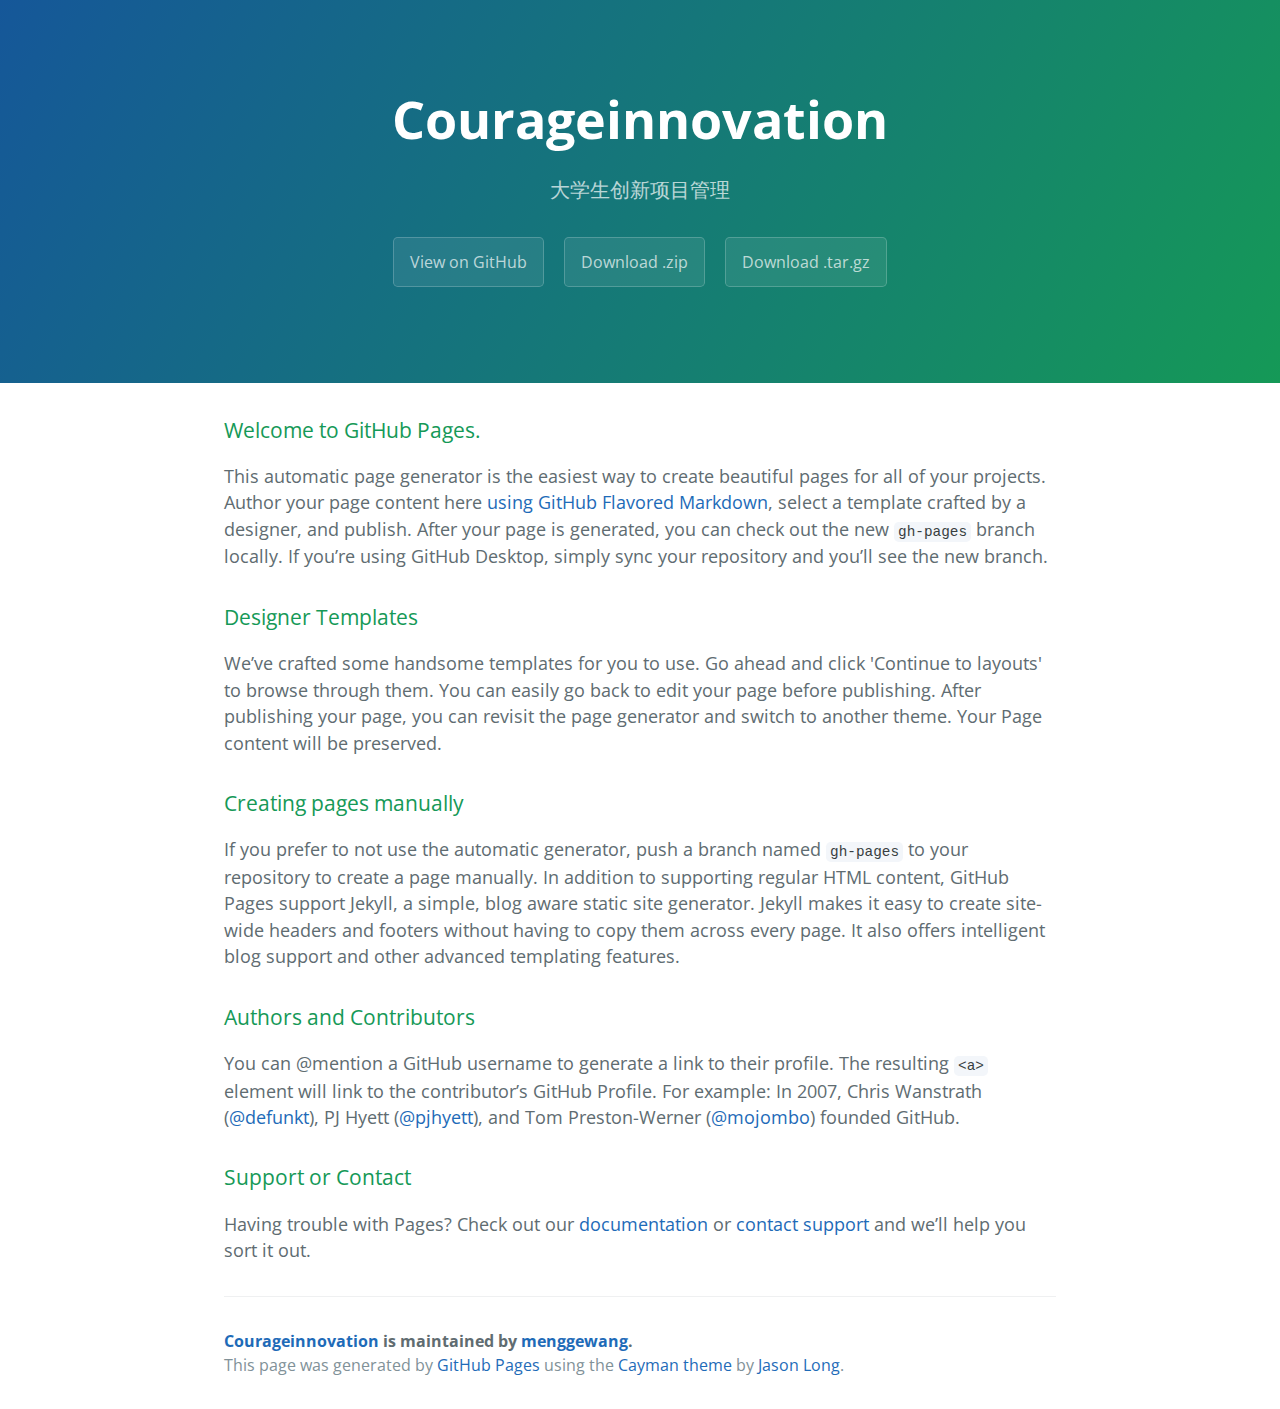
<file: index.html>
<!DOCTYPE html>
<html lang="en-us">
  <head>
    <meta charset="UTF-8">
    <title>Courageinnovation by menggewang</title>
    <meta name="viewport" content="width=device-width, initial-scale=1">
    <link rel="stylesheet" type="text/css" href="stylesheets/normalize.css" media="screen">
    <link href='https://fonts.googleapis.com/css?family=Open+Sans:400,700' rel='stylesheet' type='text/css'>
    <link rel="stylesheet" type="text/css" href="stylesheets/stylesheet.css" media="screen">
    <link rel="stylesheet" type="text/css" href="stylesheets/github-light.css" media="screen">
  </head>
  <body>
    <section class="page-header">
      <h1 class="project-name">Courageinnovation</h1>
      <h2 class="project-tagline">大学生创新项目管理</h2>
      <a href="https://github.com/menggewang/CourageInnovation" class="btn">View on GitHub</a>
      <a href="https://github.com/menggewang/CourageInnovation/zipball/master" class="btn">Download .zip</a>
      <a href="https://github.com/menggewang/CourageInnovation/tarball/master" class="btn">Download .tar.gz</a>
    </section>

    <section class="main-content">
      <h3>
<a id="welcome-to-github-pages" class="anchor" href="#welcome-to-github-pages" aria-hidden="true"><span aria-hidden="true" class="octicon octicon-link"></span></a>Welcome to GitHub Pages.</h3>

<p>This automatic page generator is the easiest way to create beautiful pages for all of your projects. Author your page content here <a href="https://guides.github.com/features/mastering-markdown/">using GitHub Flavored Markdown</a>, select a template crafted by a designer, and publish. After your page is generated, you can check out the new <code>gh-pages</code> branch locally. If you’re using GitHub Desktop, simply sync your repository and you’ll see the new branch.</p>

<h3>
<a id="designer-templates" class="anchor" href="#designer-templates" aria-hidden="true"><span aria-hidden="true" class="octicon octicon-link"></span></a>Designer Templates</h3>

<p>We’ve crafted some handsome templates for you to use. Go ahead and click 'Continue to layouts' to browse through them. You can easily go back to edit your page before publishing. After publishing your page, you can revisit the page generator and switch to another theme. Your Page content will be preserved.</p>

<h3>
<a id="creating-pages-manually" class="anchor" href="#creating-pages-manually" aria-hidden="true"><span aria-hidden="true" class="octicon octicon-link"></span></a>Creating pages manually</h3>

<p>If you prefer to not use the automatic generator, push a branch named <code>gh-pages</code> to your repository to create a page manually. In addition to supporting regular HTML content, GitHub Pages support Jekyll, a simple, blog aware static site generator. Jekyll makes it easy to create site-wide headers and footers without having to copy them across every page. It also offers intelligent blog support and other advanced templating features.</p>

<h3>
<a id="authors-and-contributors" class="anchor" href="#authors-and-contributors" aria-hidden="true"><span aria-hidden="true" class="octicon octicon-link"></span></a>Authors and Contributors</h3>

<p>You can @mention a GitHub username to generate a link to their profile. The resulting <code>&lt;a&gt;</code> element will link to the contributor’s GitHub Profile. For example: In 2007, Chris Wanstrath (<a href="https://github.com/defunkt" class="user-mention">@defunkt</a>), PJ Hyett (<a href="https://github.com/pjhyett" class="user-mention">@pjhyett</a>), and Tom Preston-Werner (<a href="https://github.com/mojombo" class="user-mention">@mojombo</a>) founded GitHub.</p>

<h3>
<a id="support-or-contact" class="anchor" href="#support-or-contact" aria-hidden="true"><span aria-hidden="true" class="octicon octicon-link"></span></a>Support or Contact</h3>

<p>Having trouble with Pages? Check out our <a href="https://help.github.com/pages">documentation</a> or <a href="https://github.com/contact">contact support</a> and we’ll help you sort it out.</p>

      <footer class="site-footer">
        <span class="site-footer-owner"><a href="https://github.com/menggewang/CourageInnovation">Courageinnovation</a> is maintained by <a href="https://github.com/menggewang">menggewang</a>.</span>

        <span class="site-footer-credits">This page was generated by <a href="https://pages.github.com">GitHub Pages</a> using the <a href="https://github.com/jasonlong/cayman-theme">Cayman theme</a> by <a href="https://twitter.com/jasonlong">Jason Long</a>.</span>
      </footer>

    </section>

  
  </body>
</html>
</file>
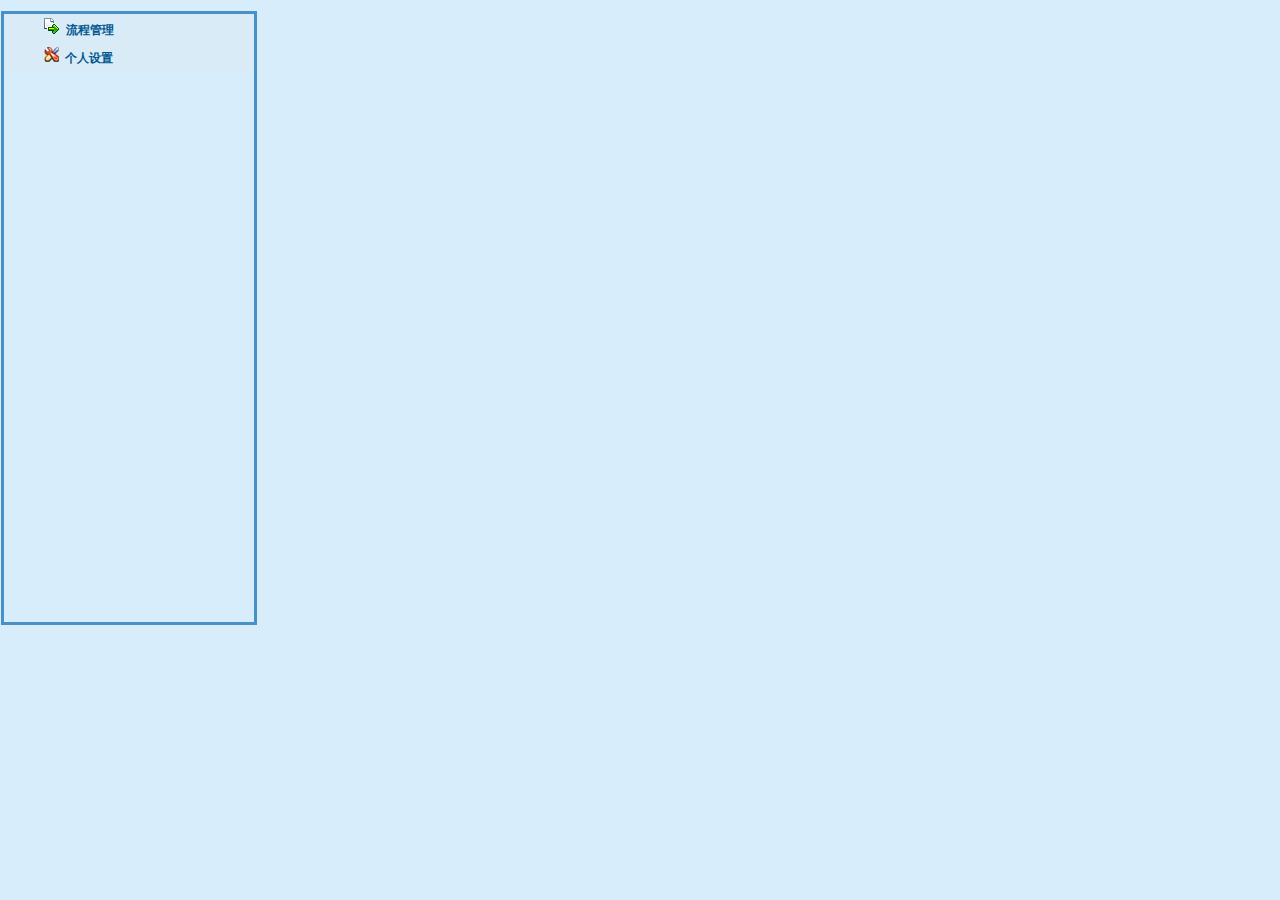
<file: left.html>
<html>
<head>
<title>导航菜单</title>
<meta http-equiv="Content-Type" content="text/html; charset=utf-8" />
<script language="JavaScript" src="js/jquery.js"></script>
<link type="text/css" rel="stylesheet" href="css/menu.css"  />
<script type="text/javascript">
	function menuClick(menu){
		$(menu).next().toggle();
		}
	
</script>
</head>
<body>
<div id="Menu">
    <ul id="MenuUl">
        <li class="level1">
            <div onClick="menuClick(this)" onClick="menuClick(this)" class="level1Style"><img src="images/FUNC20057.gif">&nbsp;&nbsp;流程管理</div>
            <ul style="display: none;" class="MenuLevel2">
                <li class="level2">
                    <div class="level2Style"><img src="images/menu_arrow_single.gif">&nbsp;&nbsp;查看申报的项目</div>
                </li>
                <li class="level2">
                    <div class="level2Style"><img src="images/menu_arrow_single.gif">&nbsp;&nbsp;申报项目</div>
                </li>
                <li class="level2">
                    <div class="level2Style"><img src="images/menu_arrow_single.gif">&nbsp;&nbsp;上传中期检查报告</div>
                </li>
                <li class="level2">
                    <div class="level2Style"><img src="images/menu_arrow_single.gif">&nbsp;&nbsp;上传结项报告</div>
                </li>
                <li class="level2">
                	<div class="level2Style"><img src="images/menu_arrow_single.gif">&nbsp;&nbsp;上传论文</div>
                </li>
                <li class="level2">
                    <div class="level2Style"><img src="images/menu_arrow_single.gif">&nbsp;&nbsp;新增表</div>
                </li>
            </ul>
        </li>
        <li class="level1">
            <div onClick="menuClick(this);" class="level1Style"><img src="images/FUNC20077.gif">&nbsp;&nbsp;个人设置</div>
            <ul style="display: none;" class="MenuLevel2">
                <li class="level2">
                    <div class="level2Style"><img src="images/menu_arrow_single.gif"><a target="right" href="http://blog.sina.com.cn/s/blog_66d8992d0100pb5i.html">&nbsp;&nbsp;个人信息</a></div>
                </li>
                <li class="level2">
                    <div class="level2Style"><img src="images/menu_arrow_single.gif"><a target="right" href="wenzang.html">&nbsp;&nbsp;密码修改</a></div>
                </li>
             </ul>
    </ul>
</div>
</body>
</html>
</file>
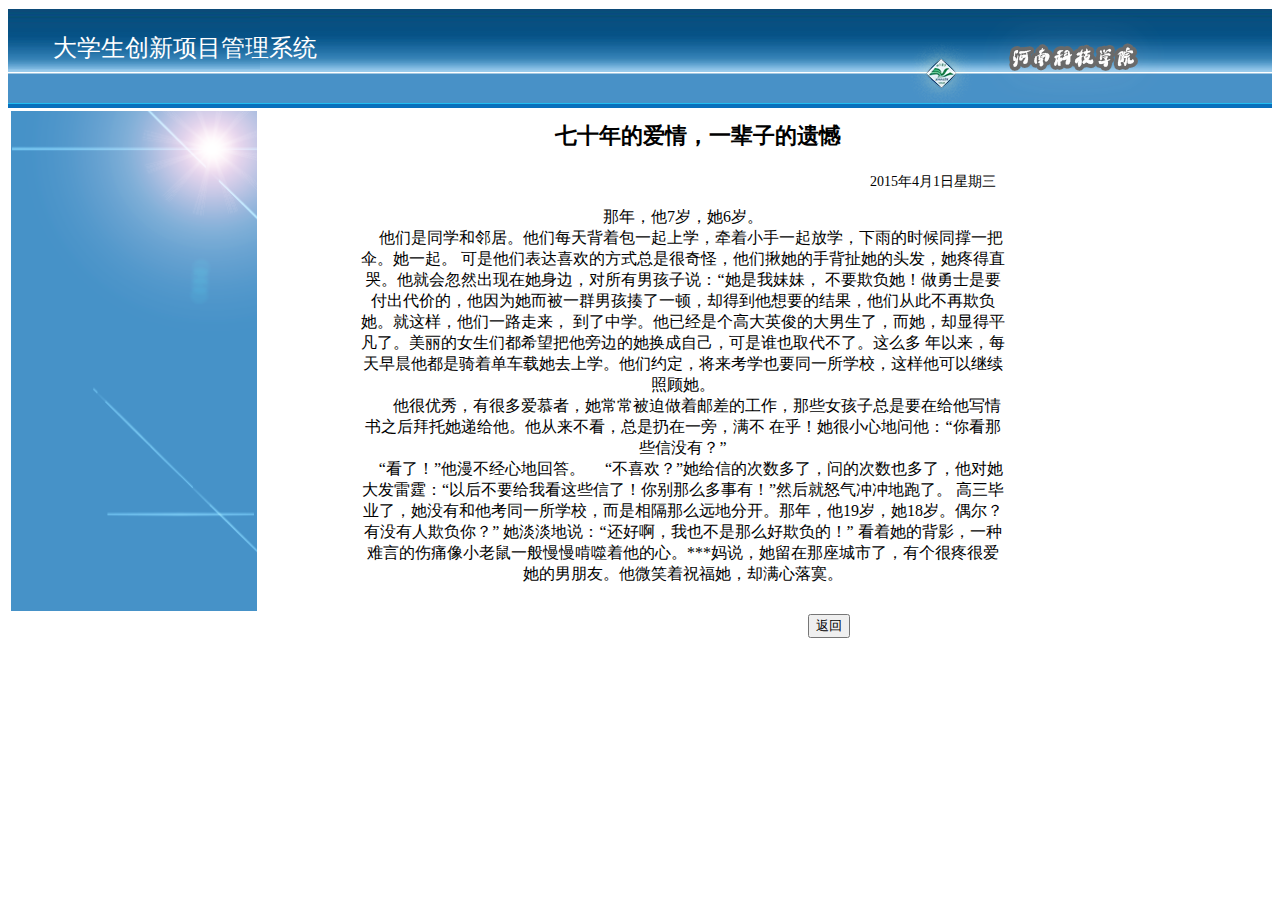
<file: wenzang.html>
<!DOCTYPE html PUBLIC "-//W3C//DTD XHTML 1.0 Transitional//EN" "http://www.w3.org/TR/xhtml1/DTD/xhtml1-transitional.dtd">
<html xmlns="http://www.w3.org/1999/xhtml">
<head>
<link  href='wenzang.css' type="text/css" rel="stylesheet" />
<meta http-equiv="Content-Type" content="text/html; charset=utf-8" />
<title>无标题文档</title>
</head>

<body>
	<div id="header">
    	<div style="float:left;">
        	<font>大学生创新项目管理系统</font>
         </div>
         <div style="float:right;"><img src="images/7.png" /><img style="margin-right:100px;" src="images/hh.png" /></div>
    </div>
    <table width="1000" border="0">
      <tr>
        <th scope="col" style="text-align:left;">
        	<div class="zuo"><img src="images/zuo.png" width="246" height="500" /></div>	
        </th>
        <th scope="col">
        	<div class="zhong">
            <p class="title">七十年的爱情，一辈子的遗憾</p>
            <p class="time">2015年4月1日星期三</p>
            <p>
            <font>
                那年，他7岁，她6岁。<br />
                &nbsp;&nbsp;&nbsp;&nbsp;他们是同学和邻居。他们每天背着包一起上学，牵着小手一起放学，下雨的时候同撑一把伞。她一起。
                可是他们表达喜欢的方式总是很奇怪，他们揪她的手背扯她的头发，她疼得直哭。他就会忽然出现在她身边，对所有男孩子说：“她是我妹妹，
                不要欺负她！做勇士是要付出代价的，他因为她而被一群男孩揍了一顿，却得到他想要的结果，他们从此不再欺负她。就这样，他们一路走来，
                到了中学。他已经是个高大英俊的大男生了，而她，却显得平凡了。美丽的女生们都希望把他旁边的她换成自己，可是谁也取代不了。这么多
                年以来，每天早晨他都是骑着单车载她去上学。他们约定，将来考学也要同一所学校，这样他可以继续照顾她。<br />　
                &nbsp;&nbsp;他很优秀，有很多爱慕者，她常常被迫做着邮差的工作，那些女孩子总是要在给他写情书之后拜托她递给他。他从来不看，总是扔在一旁，满不
                在乎！她很小心地问他：“你看那些信没有？”<br />
                &nbsp;&nbsp;&nbsp;&nbsp;“看了！”他漫不经心地回答。
              　“不喜欢？”她给信的次数多了，问的次数也多了，他对她大发雷霆：“以后不要给我看这些信了！你别那么多事有！”然后就怒气冲冲地跑了。
                高三毕业了，她没有和他考同一所学校，而是相隔那么远地分开。那年，他19岁，她18岁。偶尔？有没有人欺负你？”
                她淡淡地说：“还好啊，我也不是那么好欺负的！”
                看着她的背影，一种难言的伤痛像小老鼠一般慢慢啃噬着他的心。***妈说，她留在那座城市了，有个很疼很爱她的男朋友。他微笑着祝福她，却满心落寞。<br />
            </p>
            </font>
        </div>	
        </th>
      </tr>
    </table>
      <input name="fanhui" type="button" value="返回" style="margin-left:800px;"/>
    </div>
</body>
</html>
</file>
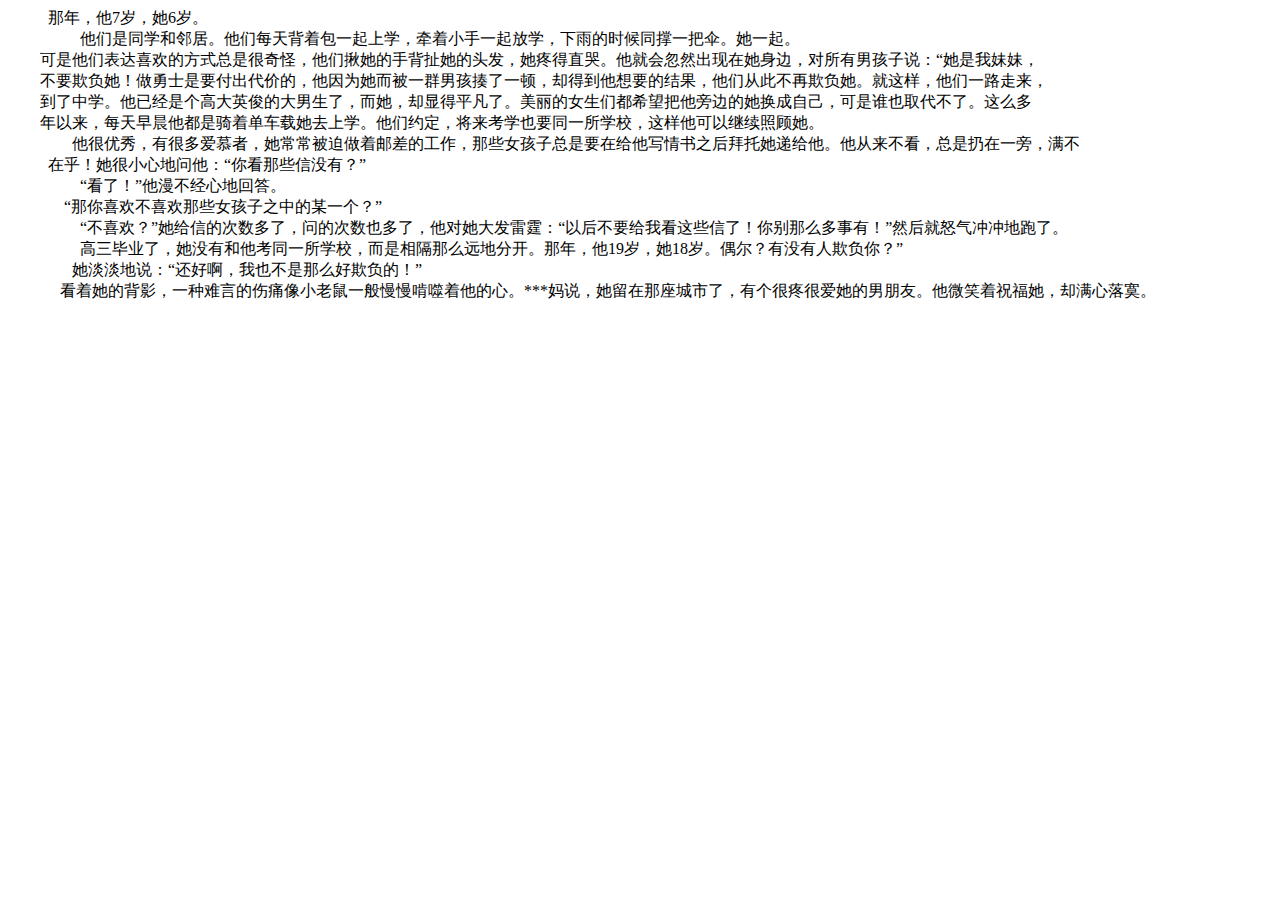
<file: wenzhang.html>
<!DOCTYPE html PUBLIC "-//W3C//DTD XHTML 1.0 Transitional//EN" "http://www.w3.org/TR/xhtml1/DTD/xhtml1-transitional.dtd">
<html xmlns="http://www.w3.org/1999/xhtml">
<head>
<meta http-equiv="Content-Type" content="text/html; charset=utf-8" />
<title>无标题文档</title>
</head>

<body style="margin-left:40px;">
	<font>
        &nbsp;&nbsp;那年，他7岁，她6岁。<br />
 　　&nbsp;&nbsp;他们是同学和邻居。他们每天背着包一起上学，牵着小手一起放学，下雨的时候同撑一把伞。她一起。<br />
   可是他们表达喜欢的方式总是很奇怪，他们揪她的手背扯她的头发，她疼得直哭。他就会忽然出现在她身边，对所有男孩子说：“她是我妹妹，<br />
   不要欺负她！做勇士是要付出代价的，他因为她而被一群男孩揍了一顿，却得到他想要的结果，他们从此不再欺负她。就这样，他们一路走来，<br />
   到了中学。他已经是个高大英俊的大男生了，而她，却显得平凡了。美丽的女生们都希望把他旁边的她换成自己，可是谁也取代不了。这么多<br />
   年以来，每天早晨他都是骑着单车载她去上学。他们约定，将来考学也要同一所学校，这样他可以继续照顾她。　<br />
 　  &nbsp;&nbsp; 他很优秀，有很多爱慕者，她常常被迫做着邮差的工作，那些女孩子总是要在给他写情书之后拜托她递给他。他从来不看，总是扔在一旁，满不<br />
   &nbsp;&nbsp;在乎！她很小心地问他：“你看那些信没有？”<br />
 　　&nbsp;&nbsp;“看了！”他漫不经心地回答。　<br />
  　&nbsp;&nbsp;“那你喜欢不喜欢那些女孩子之中的某一个？”<br />
 　&nbsp;&nbsp;　“不喜欢？”她给信的次数多了，问的次数也多了，他对她大发雷霆：“以后不要给我看这些信了！你别那么多事有！”然后就怒气冲冲地跑了。<br />
 　&nbsp;&nbsp;　高三毕业了，她没有和他考同一所学校，而是相隔那么远地分开。那年，他19岁，她18岁。偶尔？有没有人欺负你？”<br />
 　　她淡淡地说：“还好啊，我也不是那么好欺负的！”　<br />
 　 看着她的背影，一种难言的伤痛像小老鼠一般慢慢啃噬着他的心。***妈说，她留在那座城市了，有个很疼很爱她的男朋友。他微笑着祝福她，却满心落寞。<br />
 　　
	</font>
</body>
</html>
</file>
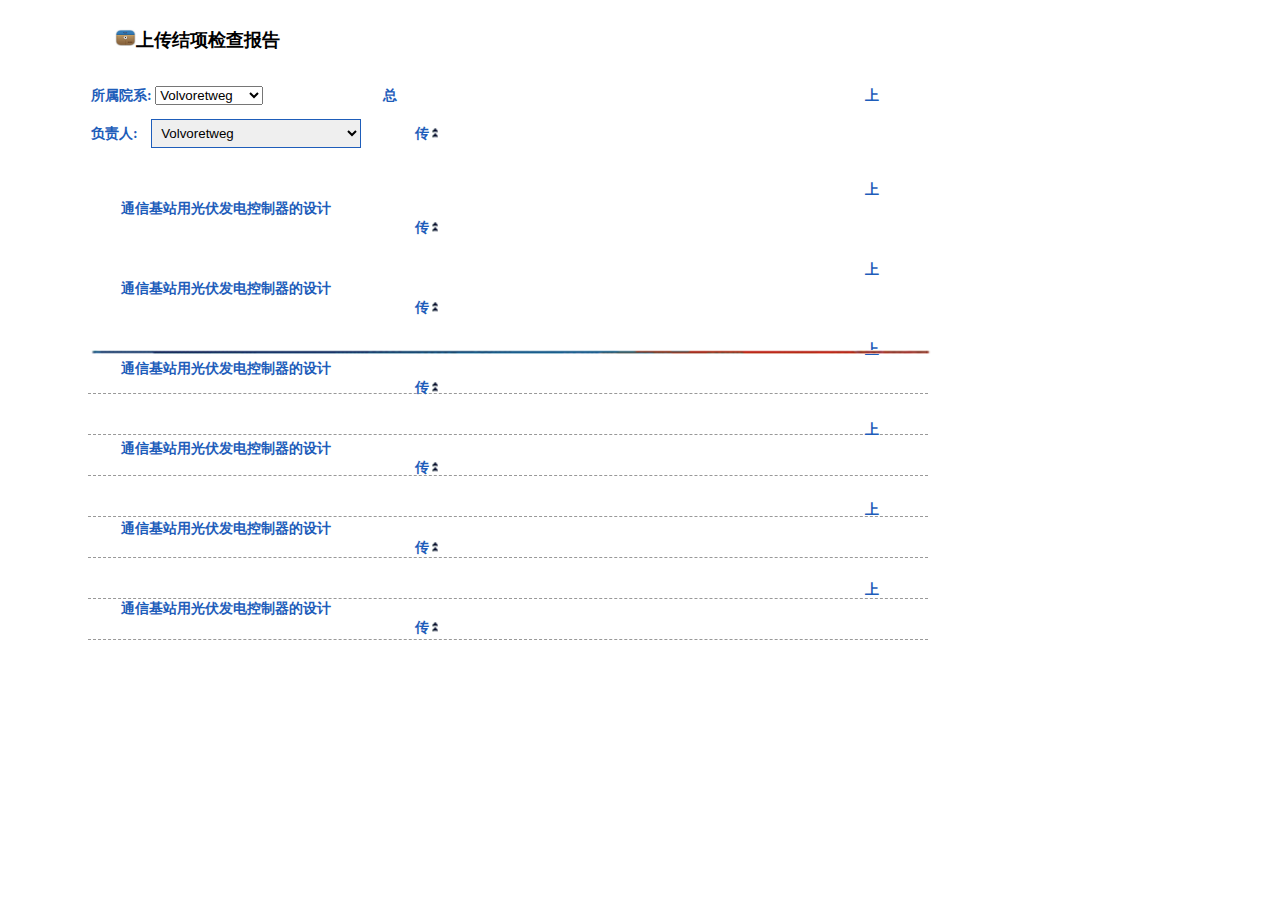
<file: query_summary/dept.html>
<!DOCTYPE html PUBLIC "-//W3C//DTD XHTML 1.0 Transitional//EN" "http://www.w3.org/TR/xhtml1/DTD/xhtml1-transitional.dtd">
<html xmlns="http://www.w3.org/1999/xhtml">
<head>
<link href="../css/dept.css" type="text/css" rel="stylesheet" />
<meta http-equiv="Content-Type" content="text/html; charset=utf-8" />
<title>dept</title>
</head>
<body>
    <div class="right">
        <table width="800" border="0">
            <tr > 
                <td colspan="2"><img src="../images/136240.gif" width="21" height="17" style="margin-left:24px;">上传结项检查报告</td>
            </tr>
            <tr class="text_font">
                <td><a href="#" style="margin-left:30px;">        
                <p><span>所属院系:</span>
                <select >  
                    <option  value="1">Volvoretweg</option>  
                    <option value="2">Saabhfdhgjjgh</option>
                    <option  value="3">Volvoretweg</option>  
                    <option value="4">Saabhfdhgjjgh</option>  
                </select>
        <span style="margin-left:116px;">总负责人:</span>
                <select style="border:solid #1E5DBA 1px; margin-left:10px; padding:5px; width:210px;" >  
                    <option  value="1">Volvoretweg</option>  
                    <option value="2">Saabhfdhgjjgh</option>
                    <option  value="3">Volvoretweg</option>  
                    <option value="4">Saabhfdhgjjgh</option>  
                </select></p>
               </a> </td>
                <td><a href="The_secondary_menu/uploadPaper.html" style="margin-left:450px;">上传</a>&nbsp;<img src="../images/2.png" height="10"></td>
            </tr>
            <tr class="text_font">
                <td><a href="#" style="margin-left:30px;">通信基站用光伏发电控制器的设计</a></td>
                <td><a href="The_secondary_menu/uploadPaper.html" style="margin-left:450px;">上传</a>&nbsp;<img src="../images/2.png" height="10"></td>
            </tr>
            <tr class="text_font">
                <td><a href="#" style="margin-left:30px;">通信基站用光伏发电控制器的设计</a></td>
                <td><a href="The_secondary_menu/uploadPaper.html" style="margin-left:450px;">上传</a>&nbsp;<img src="../images/2.png" height="10"></td>
            </tr>
            <tr class="text_font">
                <td><a href="#" style="margin-left:30px;">通信基站用光伏发电控制器的设计</a></td>
                <td><a href="The_secondary_menu/uploadPaper.html" style="margin-left:450px;">上传</a>&nbsp;<img src="../images/2.png" height="10"></td>
            </tr>
            <tr class="text_font">
                <td><a href="#" style="margin-left:30px;">通信基站用光伏发电控制器的设计</a></td>
                <td><a href="The_secondary_menu/uploadPaper.html" style="margin-left:450px;">上传</a>&nbsp;<img src="../images/2.png" height="10"></td>
            </tr>
            <tr class="text_font">
                <td><a href="#" style="margin-left:30px;">通信基站用光伏发电控制器的设计</a></td>
                <td><a href="The_secondary_menu/uploadPaper.html" style="margin-left:450px;">上传</a>&nbsp;<img src="../images/2.png" height="10"></td>
            </tr>
            <tr class="text_font">
                <td><a href="#" style="margin-left:30px;">通信基站用光伏发电控制器的设计</a></td>
                <td><a href="The_secondary_menu/uploadPaper.html" style="margin-left:450px;">上传</a>&nbsp;<img src="../images/2.png" height="10"></td>
            </tr>
        </table>
		<div class="xiantiao"><img src="../images/xian.png" width="846" height="4"></div>
        <div class="xuxian"></div>
        <div class="xuxian"></div>
        <div class="xuxian"></div>
		<div class="xuxian"></div>
        <div class="xuxian"></div>
        <div class="xuxian"></div>
        <div class="xuxian"></div>
    </div>	
</body>
</html>
</file>
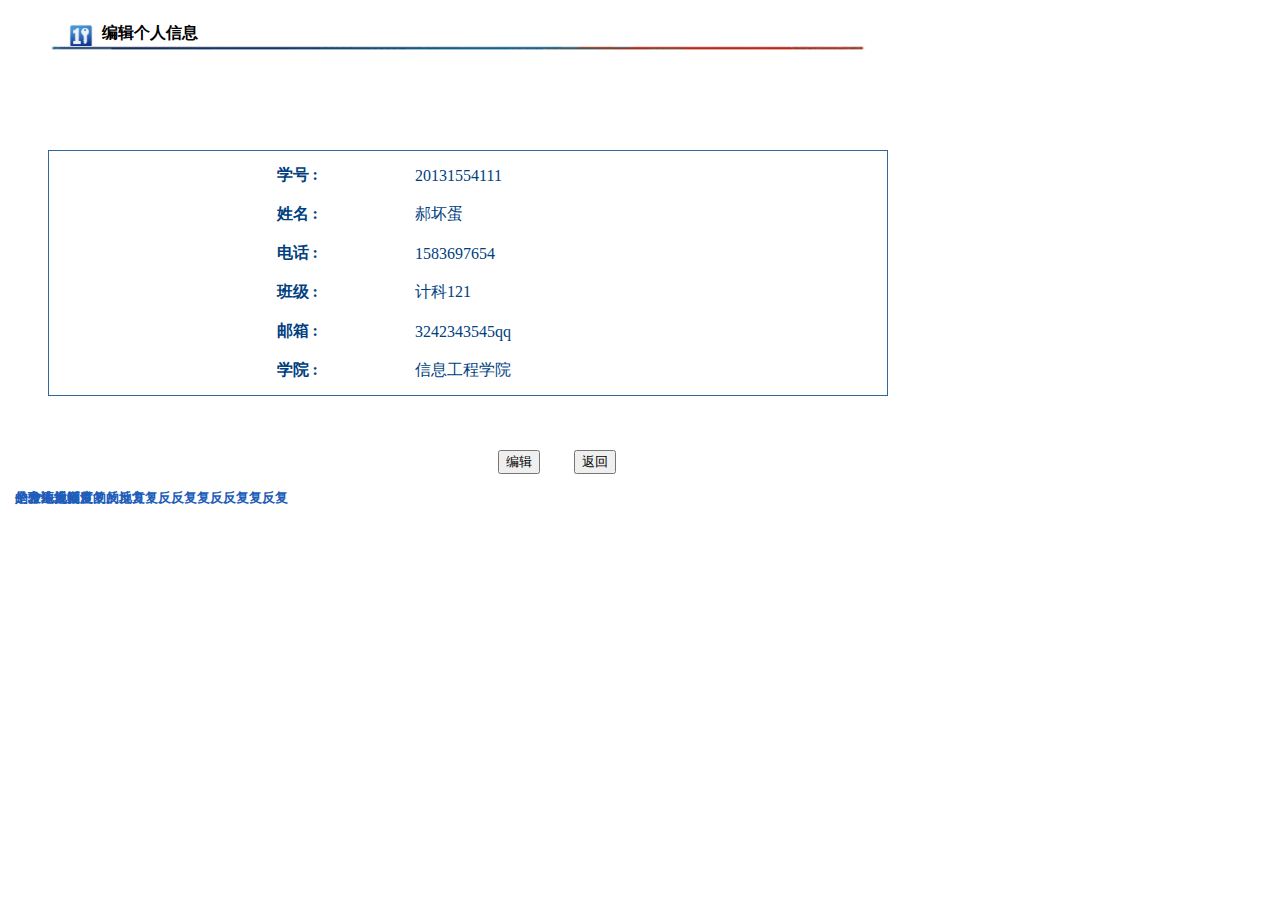
<file: stu_personal_settings/editUserInfoUI.html>
<!DOCTYPE html PUBLIC "-//W3C//DTD XHTML 1.0 Transitional//EN" "http://www.w3.org/TR/xhtml1/DTD/xhtml1-transitional.dtd">
<html xmlns="http://www.w3.org/1999/xhtml">
<head>
<link href="../css/personalSettings/personalSettings.css" rel="stylesheet" />
<meta http-equiv="Content-Type" content="text/html; charset=utf-8" />
<title>editUserInfoUI</title>
</head>

<body >
	  <div class="right">
        <div class="right_top">
          <div class="xiangji">
            <img src="../images/personalSettings/resize_png_new.png" width="26" height="26">
          </div>
          <div class="wenzi">
          	&nbsp;编辑个人信息
          </div>
        </div>
        <div class="xiantiao"><img src="../images/xian.png" width="820" height="4">
        <div style="border:1px solid #369;margin-top:100px; width:740"  bgcolor="#CCCCCC">
        <table style="color:#004080;font: 16px 微软雅黑；padding20px 20px;"  cellspacing="10" cellpadding="4" align="center" width="50%" >
<tr style="table-layout:fixed;" >
    <td style="font-weight:bold">&nbsp;学号&nbsp;:</td>
    <td s>&nbsp;20131554111</td>
  </tr>
  <tr style=" table-layout:fixed;">
    <td style="font-weight:bold">&nbsp;姓名&nbsp;:</td>
    <td>&nbsp;郝坏蛋</td>
  </tr>
  <tr style=" table-layout:fixed;">
    <td style="font-weight:bold">&nbsp;电话&nbsp;:</td>
    <td>&nbsp;1583697654</td>
  </tr>
  <tr style=" table-layout:fixed;">
    <td style="font-weight:bold">&nbsp;班级&nbsp;:</td>
    <td>&nbsp;计科121</td>
  </tr>
  <tr style=" table-layout:fixed;">
    <td style="font-weight:bold">&nbsp;邮箱&nbsp;:</td>
    <td>&nbsp;3242343545qq</td>
  </tr>
  <tr style=" table-layout:fixed;">
    <td style="font-weight:bold">&nbsp;学院&nbsp;:</td>
    <td>&nbsp;信息工程学院</td>
  </tr>
 
</table>
</div><br />
<br /><br />
<input style="margin-left:450px;" type="submit" value="编辑"/>
<input style="margin-left:30px;" type="submit" value="返回"/>
        </div>
      </div>
        <div class="xuxian"><span>验证规则:</span>
        </div>
        <div class="xuxian">&nbsp;&nbsp;的发生大幅度；
        </div>	
        <div class="xuxian">&nbsp;&nbsp;是个地地道道的的地方；
        </div>
        <div class="xuxian">&nbsp;&nbsp;个方法反反复复反反复复反反复复反反复复反复
        </div>
</body>
</html>
</file>
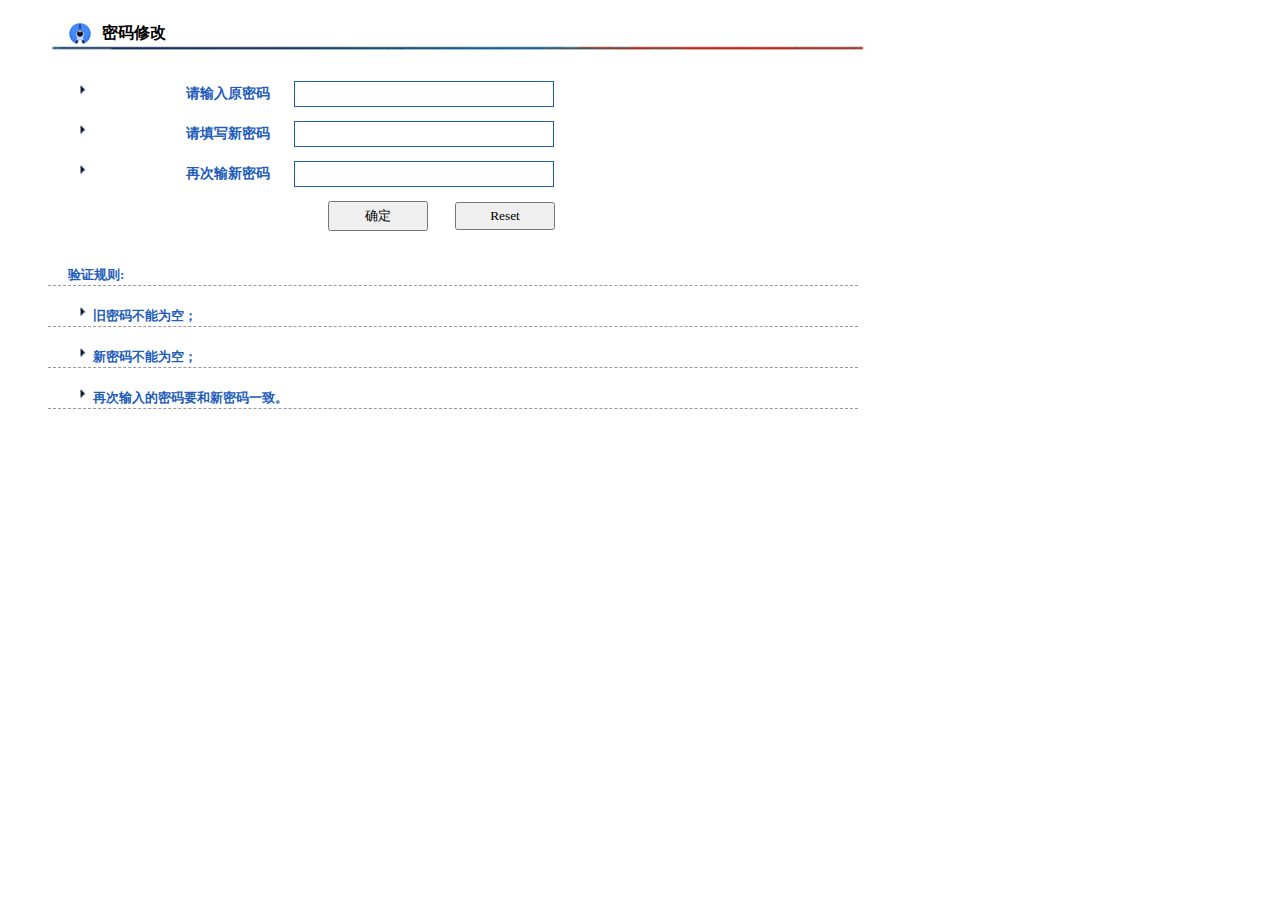
<file: stu_personal_settings/passwordChange.html>
<!DOCTYPE html PUBLIC "-//W3C//DTD XHTML 1.0 Transitional//EN" "http://www.w3.org/TR/xhtml1/DTD/xhtml1-transitional.dtd">
<html xmlns="http://www.w3.org/1999/xhtml">
<head>
<link href="../css/passwordChange.css" rel="stylesheet" />
<meta http-equiv="Content-Type" content="text/html; charset=utf-8" />
<title>Password change</title>
</head>

<body>
	  <div class="right">
        <div class="right_top">
          <div class="xiangji">
            <img src="../images/qiu.png">
          </div>
          <div class="wenzi">
          	&nbsp;密码修改
          </div>
        </div>
        <div class="xiantiao"><img src="../images/xian.png" width="820" height="4">
        </div>
        <div class="sanjiao">
        <form  method="post" action="" onsubmit="check();return false;">
        <img src="../images/sanjiao.png"><span>请输入原密码</span>
        <input style="border:solid #1E5DBA 1px;" type="password" />
    <p><img src="../images/sanjiao.png"><span>请填写新密码</span>
        <input style="border:solid #1E5DBA 1px;" type="password" /></p>
        <p><img src="../images/sanjiao.png"><span>再次输新密码</span>
        <input style="border:solid #1E5DBA 1px;" type="password" /></p>
        <p><input type="submit" style="width:100px;margin-left:280px;" value="确定"/>&nbsp;&nbsp;<input style="width:100px;" type="reset" /></p>
        </form>
        <div class="xuxian"><span>验证规则:</span>
        </div>
        <div class="xuxian"><img src="../images/sanjiao.png">&nbsp;&nbsp;旧密码不能为空；
        </div>	
        <div class="xuxian"><img src="../images/sanjiao.png">&nbsp;&nbsp;新密码不能为空；
        </div>
        <div class="xuxian"><img src="../images/sanjiao.png">&nbsp;&nbsp;再次输入的密码要和新密码一致。
        </div>
      </div>	

</body>
</html>
</file>
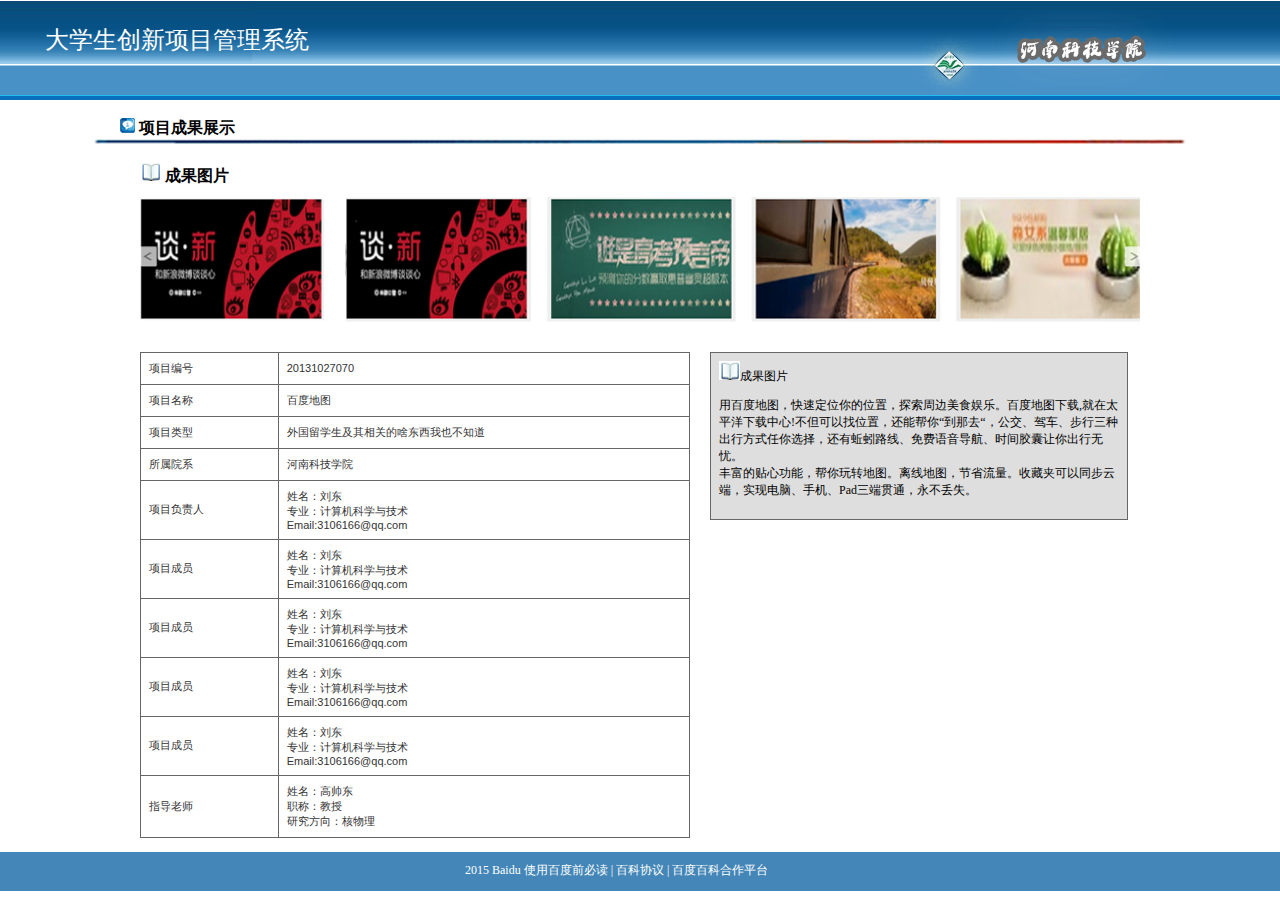
<file: stu_process_management/achShow.html>
<!DOCTYPE html PUBLIC "-//W3C//DTD XHTML 1.0 Transitional//EN" "http://www.w3.org/TR/xhtml1/DTD/xhtml1-transitional.dtd">
<html xmlns="http://www.w3.org/1999/xhtml">
<head>
<link  href="../css/ipms.css" type="text/css" rel="stylesheet" />
<link  href="../css/achShow.css" type="text/css" rel="stylesheet" />
<meta http-equiv="Content-Type" content="text/html; charset=utf-8" />
<title>成果展示</title>

</head>
<body>
<div id="header">
	<div style="float:left;"><font>大学生创新项目管理系统</font></div><div style="float:right;"><img src="../images/7.png" /><img style="margin-right:100px;" src="../images/hh.png" /></div>
</div>
   	
    	<div id="headline"><br /><img style="margin-left:-20px;" src="../images/111 1.png" /><strong>&nbsp;项目成果展示</strong>
        	
        	<br /><img src="../images/xian.png" width="1100px" height="5px" style="margin-left:-50px;/><br />
        </div>
        <div id="main">
        <div id="top">
        	<div id="tile">
            	<br /><img src="../images/shu.png" /><strong>&nbsp;成果图片</strong>
            </div>
            <div id="show" style="margin-top:10px">
            	<div><img src="../images/4.png" width="1000px"/></div>
            </div>
        </div>
        <div id="bottom">
            <div id="bottom_left">
            	<table >
                	<tr><td>项目编号</td><td>20131027070</td></tr>
                    <tr><td>项目名称</td><td>百度地图</td></tr>
                    <tr><td>项目类型</td><td>外国留学生及其相关的啥东西我也不知道</td></tr>
                    <tr><td>所属院系</td><td>河南科技学院</td></tr>
                    <tr><td>项目负责人</td><td>姓名：刘东<br />专业：计算机科学与技术<br />Email:3106166@qq.com</td></tr>
                    <tr><td>项目成员</td><td>姓名：刘东<br />专业：计算机科学与技术<br />Email:3106166@qq.com</td></tr>
                    <tr><td>项目成员</td><td>姓名：刘东<br />专业：计算机科学与技术<br />Email:3106166@qq.com</td></tr>
                    <tr><td>项目成员</td><td>姓名：刘东<br />专业：计算机科学与技术<br />Email:3106166@qq.com</td></tr>
                    <tr><td>项目成员</td><td>姓名：刘东<br />专业：计算机科学与技术<br />Email:3106166@qq.com</td></tr>
                    <tr><td>指导老师</td><td>姓名：高帅东<br />职称：教授<br />研究方向：核物理</td></tr>
                </table>
            </div>
            
            <div id="bottom_right">
            	<div id="tile">
            	<img src="../images/shu.png" />成果图片
                </div>
                
                <div id="content">
                	<p>
                    	用百度地图，快速定位你的位置，探索周边美食娱乐。百度地图下载,就在太平洋下载中心!不但可以找位置，还能帮你“到那去“，公交、驾车、步行三种出行方式任你选择，还有蚯蚓路线、免费语音导航、时间胶囊让你出行无忧。<br />
丰富的贴心功能，帮你玩转地图。离线地图，节省流量。收藏夹可以同步云端，实现电脑、手机、Pad三端贯通，永不丢失。
                    </p>
                </div>
            </div>	
        </div>
    	</div>
        
     
    
    
   
    
<div id="footer">
		<div class="bottom"> 2015 Baidu 使用百度前必读 | 百科协议 | 百度百科合作平台</div>
	</div>
   
</body>
</html>
</file>
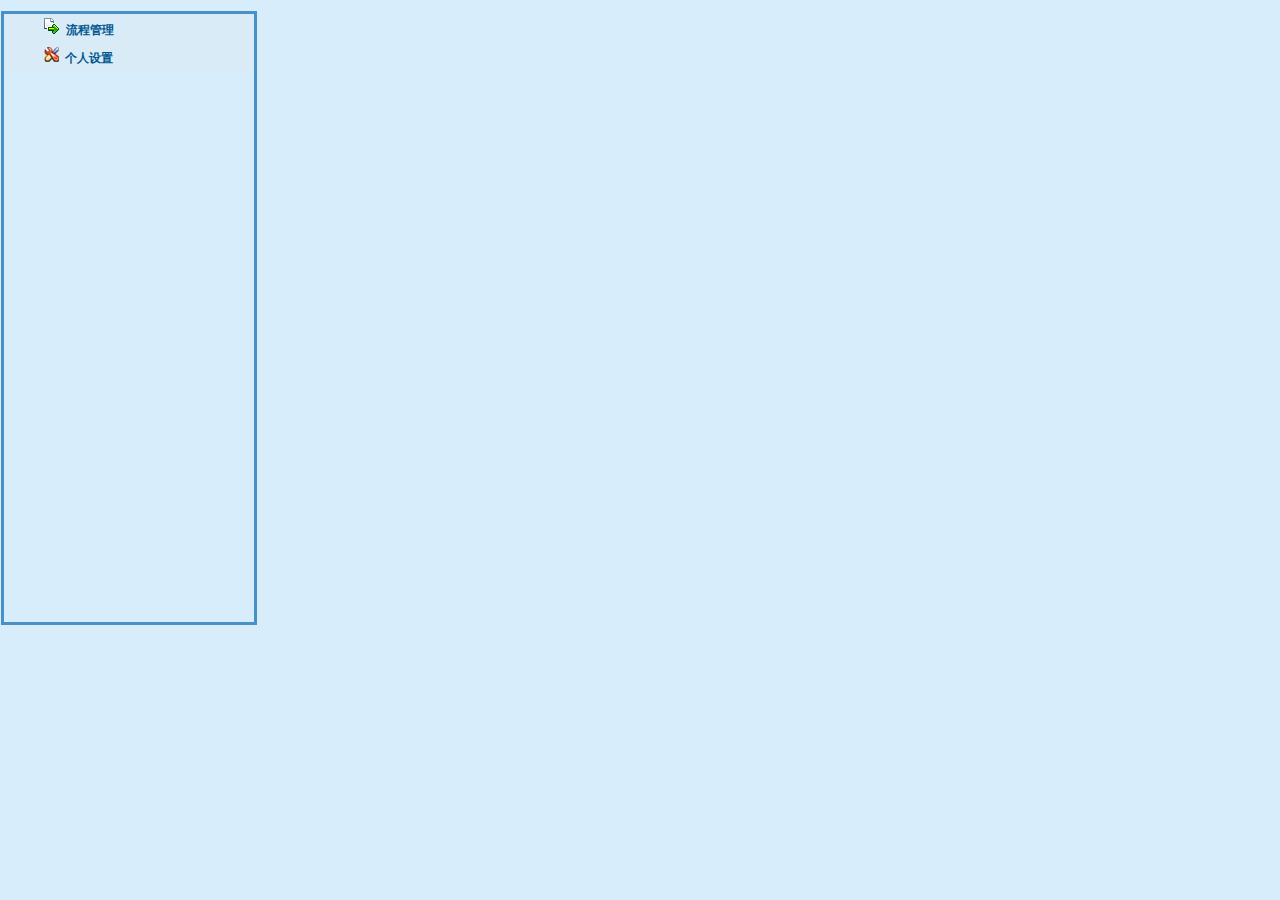
<file: stu_process_management/caidan.html>
<!DOCTYPE html PUBLIC "-//W3C//DTD XHTML 1.0 Transitional//EN" "http://www.w3.org/TR/xhtml1/DTD/xhtml1-transitional.dtd">
<html xmlns="http://www.w3.org/1999/xhtml">
<head>
<meta http-equiv="Content-Type" content="text/html; charset=utf-8" />
<title>无标题文档</title>

<script language="JavaScript" src="../js/jquery.js"></script>
<link type="text/css" rel="stylesheet" href="../css/menu.css"  />
<script type="text/javascript">
	function menuClick(menu){
		$(menu).next().toggle();
		}
	
</script>
</head>
<body>
<div id="Menu">
    <ul id="MenuUl">
        <li class="level1">
            <div onClick="menuClick(this)" class="level1Style"><img src="../images/FUNC20057.gif">&nbsp;&nbsp;流程管理</div>
            <ul style="display: none;" class="MenuLevel2">
                <li class="level2">
                    <div class="level2Style"><img src="../images/menu_arrow_single.gif"><a target="right" href="haveToDeclare.html">&nbsp;&nbsp;查看已申报的项目</a></div>
                </li>
                <li class="level2">
                    <div class="level2Style"><img src="../images/menu_arrow_single.gif"><a target="right" href="declareProject.html">&nbsp;&nbsp;申报项目</a></div>
                </li>
                <li class="level2">
                    <div class="level2Style"><img src="../images/menu_arrow_single.gif"><a target="right" href="interimReport.html">&nbsp;&nbsp;上传中期检查报告</a></div>
                </li>
                <li class="level2">
                    <div class="level2Style"><img src="../images/menu_arrow_single.gif"><a target="right" href="uploadThePostProject.html">&nbsp;&nbsp;上传结项报告</a></div>
                </li>
                <li class="level2">
                    <div class="level2Style"><img src="../images/menu_arrow_single.gif"><a target="right" href="submitPaper.html">&nbsp;&nbsp;上传论文</a></div>
                </li>
                <li class="level2">
                    <div class="level2Style"><img src="../images/menu_arrow_single.gif"><a target="right" href="../wenzang.html">&nbsp;&nbsp;新增表</a></div>
                </li>
            </ul>
        </li>
        <li class="level1">
            <div onClick="menuClick(this);" class="level1Style"><img src="../images/FUNC20077.gif">&nbsp;&nbsp;个人设置</div>
            <ul style="display: none;" class="MenuLevel2">
                <li class="level2">
                    <div class="level2Style"><img src="../images/menu_arrow_single.gif"><a target="right" href="../stu_personal_settings/editUserInfoUI.html">&nbsp;&nbsp;个人信息</a></div>
                </li>
                <li class="level2">
                    <div class="level2Style"><img src="../images/menu_arrow_single.gif"><a target="right" href="../stu_personal_settings/passwordChange.html">&nbsp;&nbsp;密码修改</a></div>
                </li>
             </ul>
    </ul>
</div>
</body>
</html>
</file>
<file: stylesheets/stylesheet.css>
* {
  box-sizing: border-box; }

body {
  padding: 0;
  margin: 0;
  font-family: "Open Sans", "Helvetica Neue", Helvetica, Arial, sans-serif;
  font-size: 16px;
  line-height: 1.5;
  color: #606c71; }

a {
  color: #1e6bb8;
  text-decoration: none; }
  a:hover {
    text-decoration: underline; }

.btn {
  display: inline-block;
  margin-bottom: 1rem;
  color: rgba(255, 255, 255, 0.7);
  background-color: rgba(255, 255, 255, 0.08);
  border-color: rgba(255, 255, 255, 0.2);
  border-style: solid;
  border-width: 1px;
  border-radius: 0.3rem;
  transition: color 0.2s, background-color 0.2s, border-color 0.2s; }
  .btn + .btn {
    margin-left: 1rem; }

.btn:hover {
  color: rgba(255, 255, 255, 0.8);
  text-decoration: none;
  background-color: rgba(255, 255, 255, 0.2);
  border-color: rgba(255, 255, 255, 0.3); }

@media screen and (min-width: 64em) {
  .btn {
    padding: 0.75rem 1rem; } }

@media screen and (min-width: 42em) and (max-width: 64em) {
  .btn {
    padding: 0.6rem 0.9rem;
    font-size: 0.9rem; } }

@media screen and (max-width: 42em) {
  .btn {
    display: block;
    width: 100%;
    padding: 0.75rem;
    font-size: 0.9rem; }
    .btn + .btn {
      margin-top: 1rem;
      margin-left: 0; } }

.page-header {
  color: #fff;
  text-align: center;
  background-color: #159957;
  background-image: linear-gradient(120deg, #155799, #159957); }

@media screen and (min-width: 64em) {
  .page-header {
    padding: 5rem 6rem; } }

@media screen and (min-width: 42em) and (max-width: 64em) {
  .page-header {
    padding: 3rem 4rem; } }

@media screen and (max-width: 42em) {
  .page-header {
    padding: 2rem 1rem; } }

.project-name {
  margin-top: 0;
  margin-bottom: 0.1rem; }

@media screen and (min-width: 64em) {
  .project-name {
    font-size: 3.25rem; } }

@media screen and (min-width: 42em) and (max-width: 64em) {
  .project-name {
    font-size: 2.25rem; } }

@media screen and (max-width: 42em) {
  .project-name {
    font-size: 1.75rem; } }

.project-tagline {
  margin-bottom: 2rem;
  font-weight: normal;
  opacity: 0.7; }

@media screen and (min-width: 64em) {
  .project-tagline {
    font-size: 1.25rem; } }

@media screen and (min-width: 42em) and (max-width: 64em) {
  .project-tagline {
    font-size: 1.15rem; } }

@media screen and (max-width: 42em) {
  .project-tagline {
    font-size: 1rem; } }

.main-content :first-child {
  margin-top: 0; }
.main-content img {
  max-width: 100%; }
.main-content h1, .main-content h2, .main-content h3, .main-content h4, .main-content h5, .main-content h6 {
  margin-top: 2rem;
  margin-bottom: 1rem;
  font-weight: normal;
  color: #159957; }
.main-content p {
  margin-bottom: 1em; }
.main-content code {
  padding: 2px 4px;
  font-family: Consolas, "Liberation Mono", Menlo, Courier, monospace;
  font-size: 0.9rem;
  color: #383e41;
  background-color: #f3f6fa;
  border-radius: 0.3rem; }
.main-content pre {
  padding: 0.8rem;
  margin-top: 0;
  margin-bottom: 1rem;
  font: 1rem Consolas, "Liberation Mono", Menlo, Courier, monospace;
  color: #567482;
  word-wrap: normal;
  background-color: #f3f6fa;
  border: solid 1px #dce6f0;
  border-radius: 0.3rem; }
  .main-content pre > code {
    padding: 0;
    margin: 0;
    font-size: 0.9rem;
    color: #567482;
    word-break: normal;
    white-space: pre;
    background: transparent;
    border: 0; }
.main-content .highlight {
  margin-bottom: 1rem; }
  .main-content .highlight pre {
    margin-bottom: 0;
    word-break: normal; }
.main-content .highlight pre, .main-content pre {
  padding: 0.8rem;
  overflow: auto;
  font-size: 0.9rem;
  line-height: 1.45;
  border-radius: 0.3rem; }
.main-content pre code, .main-content pre tt {
  display: inline;
  max-width: initial;
  padding: 0;
  margin: 0;
  overflow: initial;
  line-height: inherit;
  word-wrap: normal;
  background-color: transparent;
  border: 0; }
  .main-content pre code:before, .main-content pre code:after, .main-content pre tt:before, .main-content pre tt:after {
    content: normal; }
.main-content ul, .main-content ol {
  margin-top: 0; }
.main-content blockquote {
  padding: 0 1rem;
  margin-left: 0;
  color: #819198;
  border-left: 0.3rem solid #dce6f0; }
  .main-content blockquote > :first-child {
    margin-top: 0; }
  .main-content blockquote > :last-child {
    margin-bottom: 0; }
.main-content table {
  display: block;
  width: 100%;
  overflow: auto;
  word-break: normal;
  word-break: keep-all; }
  .main-content table th {
    font-weight: bold; }
  .main-content table th, .main-content table td {
    padding: 0.5rem 1rem;
    border: 1px solid #e9ebec; }
.main-content dl {
  padding: 0; }
  .main-content dl dt {
    padding: 0;
    margin-top: 1rem;
    font-size: 1rem;
    font-weight: bold; }
  .main-content dl dd {
    padding: 0;
    margin-bottom: 1rem; }
.main-content hr {
  height: 2px;
  padding: 0;
  margin: 1rem 0;
  background-color: #eff0f1;
  border: 0; }

@media screen and (min-width: 64em) {
  .main-content {
    max-width: 64rem;
    padding: 2rem 6rem;
    margin: 0 auto;
    font-size: 1.1rem; } }

@media screen and (min-width: 42em) and (max-width: 64em) {
  .main-content {
    padding: 2rem 4rem;
    font-size: 1.1rem; } }

@media screen and (max-width: 42em) {
  .main-content {
    padding: 2rem 1rem;
    font-size: 1rem; } }

.site-footer {
  padding-top: 2rem;
  margin-top: 2rem;
  border-top: solid 1px #eff0f1; }

.site-footer-owner {
  display: block;
  font-weight: bold; }

.site-footer-credits {
  color: #819198; }

@media screen and (min-width: 64em) {
  .site-footer {
    font-size: 1rem; } }

@media screen and (min-width: 42em) and (max-width: 64em) {
  .site-footer {
    font-size: 1rem; } }

@media screen and (max-width: 42em) {
  .site-footer {
    font-size: 0.9rem; } }
</file>
<file: stylesheets/github-light.css>
/*
The MIT License (MIT)

Copyright (c) 2016 GitHub, Inc.

Permission is hereby granted, free of charge, to any person obtaining a copy
of this software and associated documentation files (the "Software"), to deal
in the Software without restriction, including without limitation the rights
to use, copy, modify, merge, publish, distribute, sublicense, and/or sell
copies of the Software, and to permit persons to whom the Software is
furnished to do so, subject to the following conditions:

The above copyright notice and this permission notice shall be included in all
copies or substantial portions of the Software.

THE SOFTWARE IS PROVIDED "AS IS", WITHOUT WARRANTY OF ANY KIND, EXPRESS OR
IMPLIED, INCLUDING BUT NOT LIMITED TO THE WARRANTIES OF MERCHANTABILITY,
FITNESS FOR A PARTICULAR PURPOSE AND NONINFRINGEMENT. IN NO EVENT SHALL THE
AUTHORS OR COPYRIGHT HOLDERS BE LIABLE FOR ANY CLAIM, DAMAGES OR OTHER
LIABILITY, WHETHER IN AN ACTION OF CONTRACT, TORT OR OTHERWISE, ARISING FROM,
OUT OF OR IN CONNECTION WITH THE SOFTWARE OR THE USE OR OTHER DEALINGS IN THE
SOFTWARE.

*/

.pl-c /* comment */ {
  color: #969896;
}

.pl-c1 /* constant, variable.other.constant, support, meta.property-name, support.constant, support.variable, meta.module-reference, markup.raw, meta.diff.header */,
.pl-s .pl-v /* string variable */ {
  color: #0086b3;
}

.pl-e /* entity */,
.pl-en /* entity.name */ {
  color: #795da3;
}

.pl-smi /* variable.parameter.function, storage.modifier.package, storage.modifier.import, storage.type.java, variable.other */,
.pl-s .pl-s1 /* string source */ {
  color: #333;
}

.pl-ent /* entity.name.tag */ {
  color: #63a35c;
}

.pl-k /* keyword, storage, storage.type */ {
  color: #a71d5d;
}

.pl-s /* string */,
.pl-pds /* punctuation.definition.string, string.regexp.character-class */,
.pl-s .pl-pse .pl-s1 /* string punctuation.section.embedded source */,
.pl-sr /* string.regexp */,
.pl-sr .pl-cce /* string.regexp constant.character.escape */,
.pl-sr .pl-sre /* string.regexp source.ruby.embedded */,
.pl-sr .pl-sra /* string.regexp string.regexp.arbitrary-repitition */ {
  color: #183691;
}

.pl-v /* variable */ {
  color: #ed6a43;
}

.pl-id /* invalid.deprecated */ {
  color: #b52a1d;
}

.pl-ii /* invalid.illegal */ {
  color: #f8f8f8;
  background-color: #b52a1d;
}

.pl-sr .pl-cce /* string.regexp constant.character.escape */ {
  font-weight: bold;
  color: #63a35c;
}

.pl-ml /* markup.list */ {
  color: #693a17;
}

.pl-mh /* markup.heading */,
.pl-mh .pl-en /* markup.heading entity.name */,
.pl-ms /* meta.separator */ {
  font-weight: bold;
  color: #1d3e81;
}

.pl-mq /* markup.quote */ {
  color: #008080;
}

.pl-mi /* markup.italic */ {
  font-style: italic;
  color: #333;
}

.pl-mb /* markup.bold */ {
  font-weight: bold;
  color: #333;
}

.pl-md /* markup.deleted, meta.diff.header.from-file */ {
  color: #bd2c00;
  background-color: #ffecec;
}

.pl-mi1 /* markup.inserted, meta.diff.header.to-file */ {
  color: #55a532;
  background-color: #eaffea;
}

.pl-mdr /* meta.diff.range */ {
  font-weight: bold;
  color: #795da3;
}

.pl-mo /* meta.output */ {
  color: #1d3e81;
}
</file>
<file: css/menu.css>
body {
	background: #d8edfc;
	font-size: 12px;
	font-family: "ËÎÌå";
	scrollbar-base-color: #dbecf8;
	scrollbar-arrow-color: #2a8ed1;
	scrollbar-track-color: #bdddf2;
	scrollbar-3dlight-color: #2886c5;
	scrollbar-darkshadow-color: #2886c5;
	scrollbar-face-color: #dbecf8;
	scrollbar-shadow-color: #dbecf8;
	margin: 1px;
/*	border: 3px solid #4891c6;*/
}

#mid_left{
		width:250px;
		height:460px;
		background:D7EDFB;
		border:2px solid #4995CC;
	}
.guanli{
	background-image:url(../images/button%20.png);
	width:250px;
	height:30px;
	}
.guanli font{
	font-family:"黑体";
	font-size:14px;
	margin-left:58px;
	line-height:36px;
	}

A:link {
	COLOR: #004779; TEXT-DECORATION: none;
}
A:visited {
	COLOR: #004779; TEXT-DECORATION: none;
}
A:active {
	COLOR: #004779; TEXT-DECORATION: none;
}
A:hover {
	COLOR: #0000ff; TEXT-DECORATION: none;
}

img.Icon {
	margin-bottom: -4px;
}

#MenuUl, ul.MenuLevel1{
	list-style:none;
	margin: 0px;
	padding: 0px;
	background: #d8ebf7;
}

ul.MenuLevel2 {
	list-style:none;
	margin: 0px;
	padding: 0px;
	background: #d8ebf7;
}

#Menu {
	margin-top:10px;
	float: left;
	width: 250px;
	height:608px;
	line-height:5px;
	border:3px solid #4891C6;
}

.level1 {
	font-weight: bold;
	color: #005790;
	padding-bottom: 1px;
}

.level2 {
	font-weight: normal;
	color: #005790;
}

.level3Head {
	font-weight: normal;
	color: #2479b6;
	width: 100%;
	height: 21px;
	padding-left: 61px;
	padding-top: 4px;
	margin: 0;
	background: url(images/menu_bg_head.gif) no-repeat;
	cursor: hand;
}

.level33 {
	font-weight: normal;
	color: #2479b6;
	width: 100%;
	height: 21px;
	padding-left: 61px;
	padding-top: 4px;
	background: url(images/menu_bg_3.gif) no-repeat;
	cursor: hand;
}

.level32 {
	font-weight: normal;
	color: #2479b6;
	width: 100%;
	height: 21px;
	padding-left: 61px;
	padding-top: 4px;
	background: url(images/menu_bg_2.gif) no-repeat;
	cursor: hand;
}

.level1Style {
	width: 210px;
	height: 24px;
	background-image:url(file:///E|/php_study/day1/uploads/item_title_bg1.gif);
	padding-left: 40px;
	padding-top: 4px;
	cursor: hand;
	line-height:2px;
	/*border:1px red solid;*/
} 
.level1Style img{
	
	}

.level1SelectedStyle {
	width:250px;
	height:24px;
	background:url(../images/button_bg.png)) no-repeat;
	padding-left: 15px;
	padding-top: 4px;
	cursor: hand;
}

.level2Style {
	width: 178x;
	height: 20px;
	background: #8ec4e9;
	padding-left: 70px;
	padding-top: 4px;
	border-top: 1px solid #eff6fb;
	cursor: hand;
	/*border:1px green solid;*/
}
</file>
<file: wenzang.css>
body{

	}
frameset,frame{
	display:block;
	}
frameset{
	border-color:inherit;
	}
#header{
	width:100%;
	height:100px;
	background-image:url(images/toulan.png);
	color:#FFFFFF;
	font-size:24px;
	}
#header font{
	margin-left:45px;
	line-height:80px;
	}
.title{
  margin-left:30px;
  margin-top:-0px;
  font-weight:bold;
  font-size:22px;
}
.time{
  margin-left:500px;
  font-size:14px;
}
p{
	font-family:"宋体";
	font-weight:400;}
.zhong{
	margin-left:100px;
	}
</file>
<file: css/dept.css>
@charset "utf-8";
/* CSS Document */
.right{
	font-size:18px;
	font-weight:bolder;
  padding:10px 80px;
  float:left;
  height:440px;
  width:840px;
  line-height:38px;
  }
  .text_font{
	   color:#1E5DBA;
	   font-weight:bolder;
	   font-size:14px; 
	  }
   .right_top{
	   margin-left:20px;
	   height:30px;
	   width:700px;
	   }
   .xiangji{
	   width:30px;
	   height:25px;
	   padding-top:5px;
	   float:left;
   }
   .wenzi{
	   width:200px;
	   height:30px;   
	   float:left;
	   line-height:30px;
	   font-size:16px;
	   font-weight:bolder;
		   
   }
   .xiantiao{
	   height:3px;
	   width:840px;
		 margin-top:-300px;
	}
   .xuxian{
	   height:36PX;
	   color:#1E5DBA;
		   width:840px;
	   border-bottom:dashed #999999 1px;
	   font-size:13px;
	   font-weight:bolder;
		 margin-top:4px;
   }
   a:link,a:visited{
	   color:#1E5DBA;
	   text-decoration:none;
	   }
   a:hover{
	   text-decoration:none;
	   color:#F03;
	 
	   }
</file>
<file: css/personalSettings/personalSettings.css>
@charset "utf-8";
/* CSS Document */
.right{
	padding:10px 40px;
	float:left;
	height:440px;
	width:840px;
	}
.right_top{
	margin-left:20px;
	height:20px;
	width:700px;
	}
 .xiangji{
	width:30px;
	height:20px;
	padding-top:5px;
	float:left;
	}

.wenzi{
	width:200px;
	height:28px;   
	float:left;
	line-height:30px;
	font-size:16px;
	font-weight:bolder;
	color:#000;
	}
.xiantiao{
	height:3px;
	width:840px;
	}

.xuxian{
	color:#1E5DBA;
	height:40px;
	width:810px;
	line-height:60px;
	font-size:13px;
	font-weight:bolder;
	}
.xuxian span{
	margin-left:20px;
	}
</file>
<file: css/passwordChange.css>
@charset "utf-8";
/* CSS Document */
.right{
	padding:10px 40px;
	float:left;
	height:440px;
	width:840px;
	}
.right_top{
	margin-left:20px;
	height:20px;
	width:700px;
	}
.xiangji{
	width:30px;
	height:20px;
	padding-top:5px;
	float:left;
	}

.wenzi{
	width:200px;
	height:28px;   
	float:left;
	line-height:30px;
	font-size:16px;
	font-weight:bolder;
	color:#000;
	}
.xiantiao{
	height:3px;
	width:840px;
	}
.sanjiao{
	font-size:14px;
	font-weight:bolder;
	color:#1E5DBA;
	margin-top:40px;
	weight:840px;
	}

.sanjiao input{
	width:250px;
	font-family:"微软雅黑";
	padding:4px;	
	margin-left:20px;
	}
.sanjiao img{
	margin-left:30px;	
	}
.sanjiao span{
	margin-left:100px;	
	}
.xuxian{
	color:#1E5DBA;
	height:40px;
	width:810px;
	line-height:60px;
	border-bottom:dashed #999999 1px;
	font-size:13px;
	font-weight:bolder;
	}
.xuxian img{
	margin-left:30px;   
	}
.xuxian span{
	margin-left:20px;
	}
}
</file>
<file: css/ipms.css>
@charset "utf-8";
/* CSS Document */
	frameset,frame{
		display:block;
	}
	frameset{
		border-color:inherit;
	}
	
	body{
		height:auto;
		margin:0px;
	}
	#header{
		width:100%;
		height:100px;
		background-image:url(../images/toulan.png);
		color:#FFFFFF;
		font-size:24px;
	}
	
	#header font{
		margin-left:45px;
		line-height:80px;
	}
	
 	#mid_left{
		width:100%;
		height:512px;
		border:1px solid #3EB32B;
	}
	
	#mid_right{
		width:100%;
		height:512px;
	}
	
	/*页脚样式*/
	#footer{
		background:url(../images/weilan.png);
		width:100%;
		height:20px;
		padding:10px 0;
		
	}
	
	.bottom{
	width:350px;
	height:20px;
	color:white;
	margin:0 auto;
	background-repeat:repeat-x;
	
	font-size:12px;

	}
</file>
<file: css/achShow.css>
@charset "utf-8";
/* CSS Document */
#main{
	width:800px;
	margin:0 auto;	
}
#headline{
	width:1000px;
	margin:0 auto;	
}
table{
	width:550px;
	font-family: verdana,arial,sans-serif;
	font-size:11px;
	color:#333333;
	border-width: 1px;
	border-color: #666666;
	border-collapse: collapse;
}
 th {
	border-width: 1px;
	padding: 8px;
	border-style: solid;
	border-color: #FFF
	background-color: #dedede;
}
td {
	border-width: 1px;
	padding: 8px;
	border-style: solid;
	border-color: #666666;
	background-color: #ffffff;
}
#bottom_left{
	width:550px;
	height:auto;
	float:left;	
}
#bottom_right{
	width:400px;
	margin-left:20px;
	border-width: 1px;
	padding: 8px;
	border-style: solid;
	border-color: #666666;
	background-color: #dedede;
	height:auto;
	float:left;	
	font-size:12px;
}
#bottom{
	display:block;
	margin-top:30px;
	height:500px;
}
</file>
